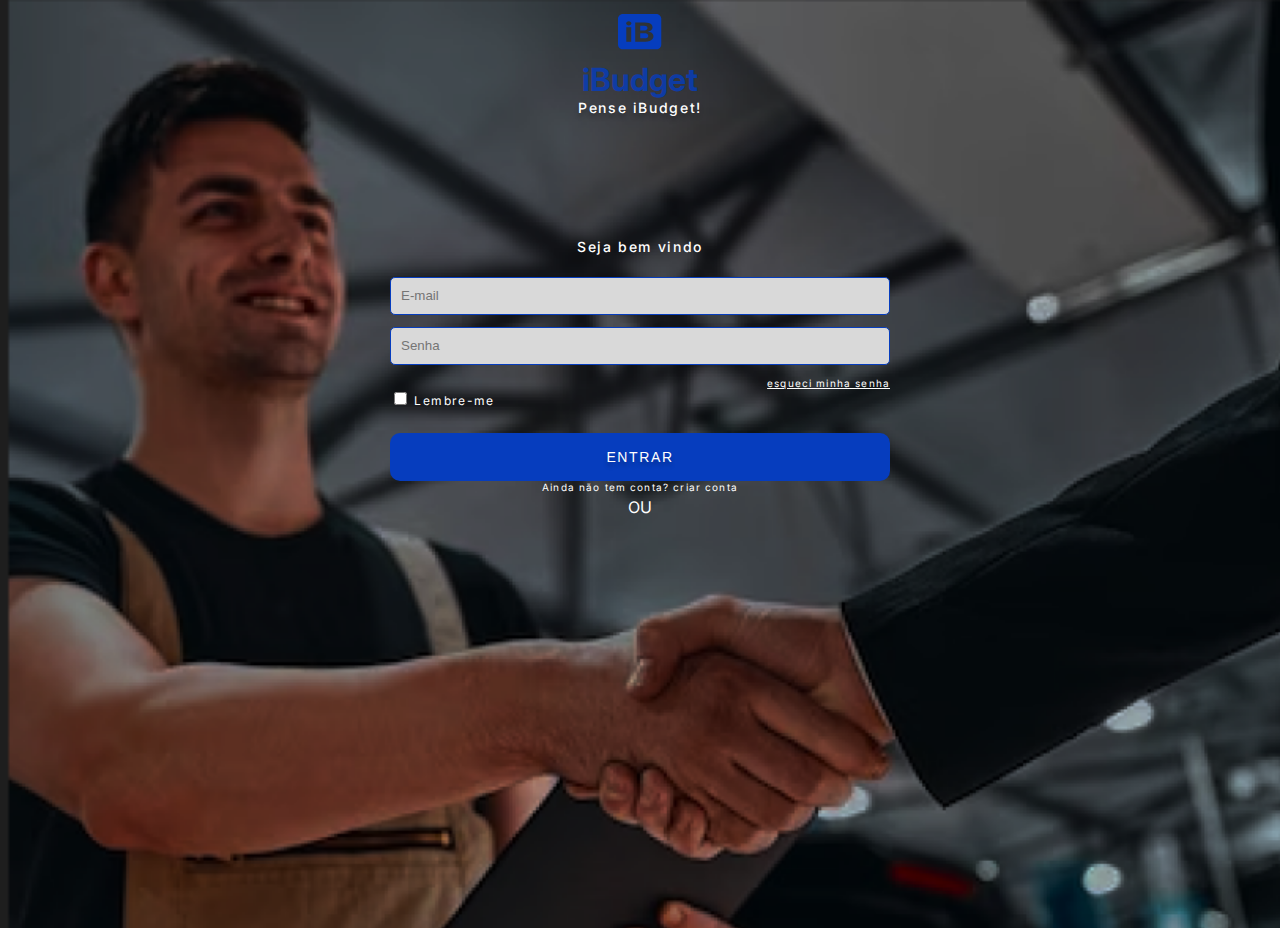
<file: index.html>
<!DOCTYPE html>
<html lang="en">
<head>
    <meta charset="UTF-8">
    <meta name="viewport" content="width=device-width, initial-scale=1.0">
    <title>IBudget</title>
    <link rel="stylesheet" href="ibudget.css">
     <link rel="icon" type="image/x-icon" href='.img/logo.svg'>
</head>
<body>
    <div class="container tela-1-bg">
        <h1><img src="img/logo.svg" alt=""></h1>
        <h2>iBudget</h2>
        <h3>Pense iBudget!</h3>

        <div>
            <p class="welcome">Seja bem vindo</p>
        </div>

        <form action="" method="POST">
            <input type="email" name="email" id="" placeholder="E-mail">
            <input type="password" name="senha" id="" placeholder="Senha">
            <a href="#colocarapaginaaqui" class="esqueci-minha-senha">esqueci minha senha</a>

            <label for="" class="lembre-me">
                <input type="checkbox" name="" id=""> Lembre-me
            </label>

            <button type="submit">Entrar</button>
            <p class="criar-conta">Ainda não tem conta? <a href="#colocar-criar-conta">criar conta</a></p>
        </form>

        <p class="opcoes">Ou</p>
        <div class="login-social">
            <a href="#"><img src="./img/google.png" alt="logo do google"></a>
            <a href="#"><img src="./img/facebook.png" alt="logo do facebook"></a>
        </div>
    </div>
</body>
</html>
</file>
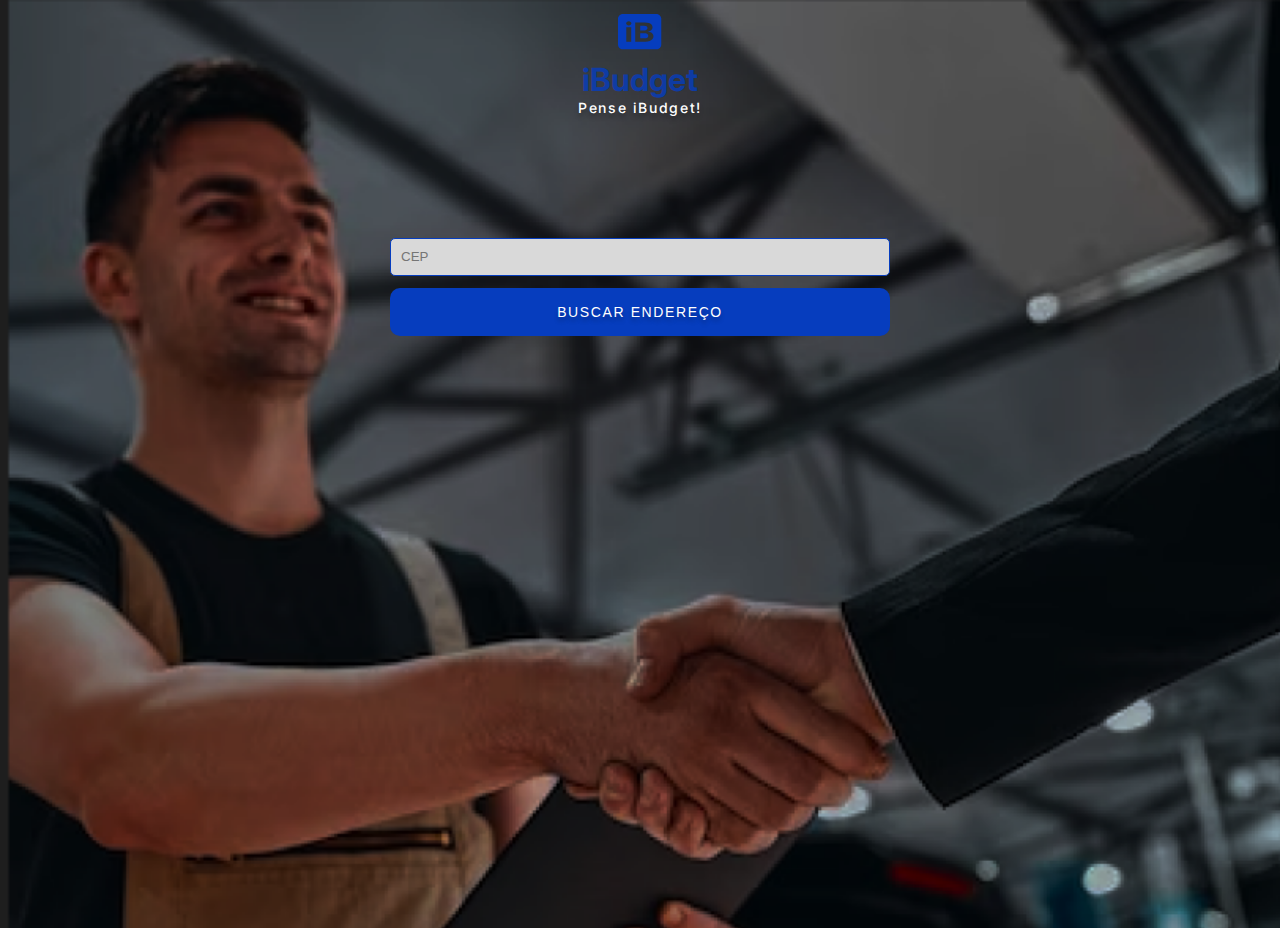
<file: cep.html>
<!DOCTYPE html>
<html lang="en">
<head>
    <meta charset="UTF-8">
    <meta name="viewport" content="width=device-width, initial-scale=1.0">
    <title>IBudget</title>
    <link rel="stylesheet" href="ibudget.css">
</head>
<body>
    <div class="container tela-1-bg">
        <h1><img src="img/logo.svg" alt=""></h1>
        <h2>iBudget</h2>
        <h3>Pense iBudget!</h3>

        <form action="#" method="GET" onsubmit="buscarEndereco();return false;">
            <input type="text" name="cep" id="cep" placeholder="CEP">
            

            <button type="submit">Buscar endereço</button>
            
        </form>

        <div id="resultado" class="resultado"></div>
    </div>

    <script src="script.js"></script>
</body>
</html>
</file>
<file: ibudget.css>
@import url("https://fonts.googleapis.com/css2?family=Inter:wght@100;400;600;700&family=Work+Sans:ital,wght@0,100;0,200;0,300;0,400;0,500;0,600;0,700;0,800;0,900;1,100;1,200;1,300;1,400;1,500;1,600;1,700;1,800;1,900&display=swap");

/* http://meyerweb.com/eric/tools/css/reset/ 
   v2.0 | 20110126
   License: none (public domain)
*/

html,
body,
div,
span,
applet,
object,
iframe,
h1,
h2,
h3,
h4,
h5,
h6,
p,
blockquote,
pre,
a,
abbr,
acronym,
address,
big,
cite,
code,
del,
dfn,
em,
img,
ins,
kbd,
q,
s,
samp,
small,
strike,
strong,
sub,
sup,
tt,
var,
b,
u,
i,
center,
dl,
dt,
dd,
ol,
ul,
li,
fieldset,
form,
label,
legend,
table,
caption,
tbody,
tfoot,
thead,
tr,
th,
td,
article,
aside,
canvas,
details,
embed,
figure,
figcaption,
footer,
header,
hgroup,
menu,
nav,
output,
ruby,
section,
summary,
time,
mark,
audio,
video {
  margin: 0;
  padding: 0;
  border: 0;
  font-size: 100%;
  font: inherit;
  vertical-align: baseline;
}
/* HTML5 display-role reset for older browsers */
article,
aside,
details,
figcaption,
figure,
footer,
header,
hgroup,
menu,
nav,
section {
  display: block;
}
body {
  line-height: 1;
}
ol,
ul {
  list-style: none;
}
blockquote,
q {
  quotes: none;
}
blockquote:before,
blockquote:after,
q:before,
q:after {
  content: "";
  content: none;
}
table {
  border-collapse: collapse;
  border-spacing: 0;
}

.container {
    height: 100vh;
    display: flex;
    flex-direction: column;
    align-items: center;
    font-family: Inter, sans-serif;
    padding: 14px;
}

.container h2 {
  color: #063dbe;
  font-family: Inter;
  font-size: 32px;
  font-style: normal;
  font-weight: 700;
  line-height: normal;
  opacity: 0.8;
  margin-top: 8px;
}

.container h3 {
  color: #fff;
  text-shadow: 0px 4px 4px rgba(0, 0, 0, 0.25);
  font-family: Inter;
  font-size: 14px;
  font-style: normal;
  font-weight: 500;
  line-height: normal;
  letter-spacing: 1.61px;
  margin-bottom: 122px;
}

.welcome {
  color: #fff;
  font-family: Inter;
  font-size: 14px;
  font-style: normal;
  font-weight: 500;
  line-height: normal;
  letter-spacing: 1.61px;
  margin-bottom: 22px;
}

.tela-1-bg {
  background: url(./img/tela-1.png);
  background-size: cover;
  background-blend-mode: darken-alpha;
}

form input[type="email"],
form input[type="text"],
form input[type="password"] {
  line-height: 34px;
  display: block;
  margin: 0;
  border-radius: 5px;
  border: 1px solid #063dbe;
  background: #d9d9d9;
  width: 100%;
  padding-left: 10px;
  box-sizing: border-box;
  margin-bottom: 12px;
}

.esqueci-minha-senha {
  color: #fff;
  font-family: Inter;
  font-size: 10px;
  font-style: normal;
  font-weight: 400;
  line-height: normal;
  letter-spacing: 1.15px;
  width: 100%;
  display: block;
  text-align: right;
}

form {
    width: 80%;
    max-width: 500px;
}

form label {
    display: block;
}

form button {
    border-radius: 10px;
    background: #063dbe;
    width: 100%;
    line-height: 46px;
    border: 0;
    text-transform: uppercase;
    color: #FFF;
    text-shadow: 0px 4px 4px rgba(0, 0, 0, 0.25);
    font-size: 14px;
    font-style: normal;
    font-weight: 400;
    letter-spacing: 1.61px;
}

.criar-conta {
    color: #FFF;
    font-family: Inter;
    font-size: 10px;
    font-style: normal;
    font-weight: 400;
    line-height: normal;
    letter-spacing: 1.15px;
    text-align: center;
    margin-bottom: 6px;
}

.criar-conta a {
    color: #FFF;
    text-decoration: none;
}

.lembre-me {
    color: #FFF;
    font-family: Inter;
    font-size: 12px;
    font-style: normal;
    font-weight: 400;
    line-height: normal;
    letter-spacing: 1.38px;
    margin-bottom: 25px;
}

.login-social {
    display: flex;
    justify-content: space-around;
    flex-direction: row;
}

.login-social a {
    margin: 20px;
    display: block;
}

.opcoes {
    color: #fff;
    text-transform: uppercase;
    margin-bottom: 5px;
}

.resultado {
  padding: 10px;
  color: #fff;
}

.resultado p {
  font-size: 20px;
}

@media (min-width: 450px) {
  .login-social {
    display: none;
  }
}
</file>
